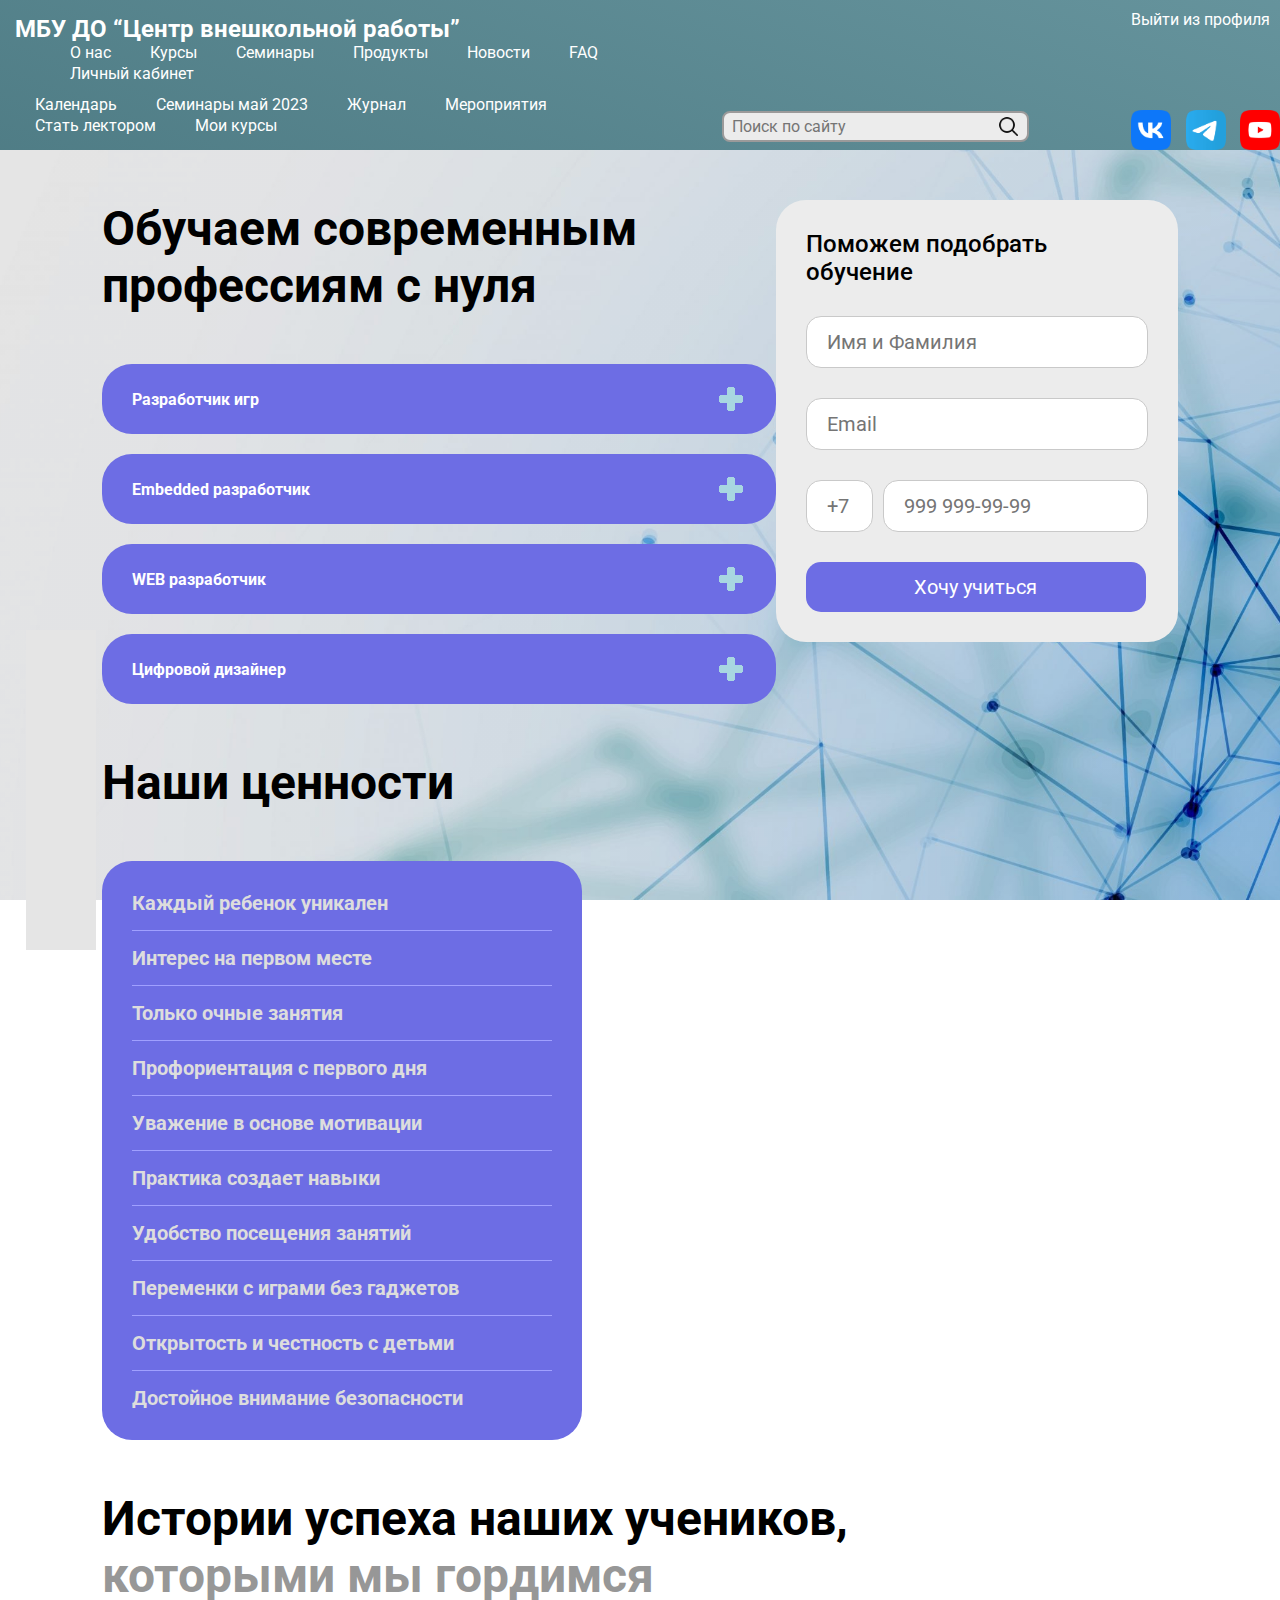
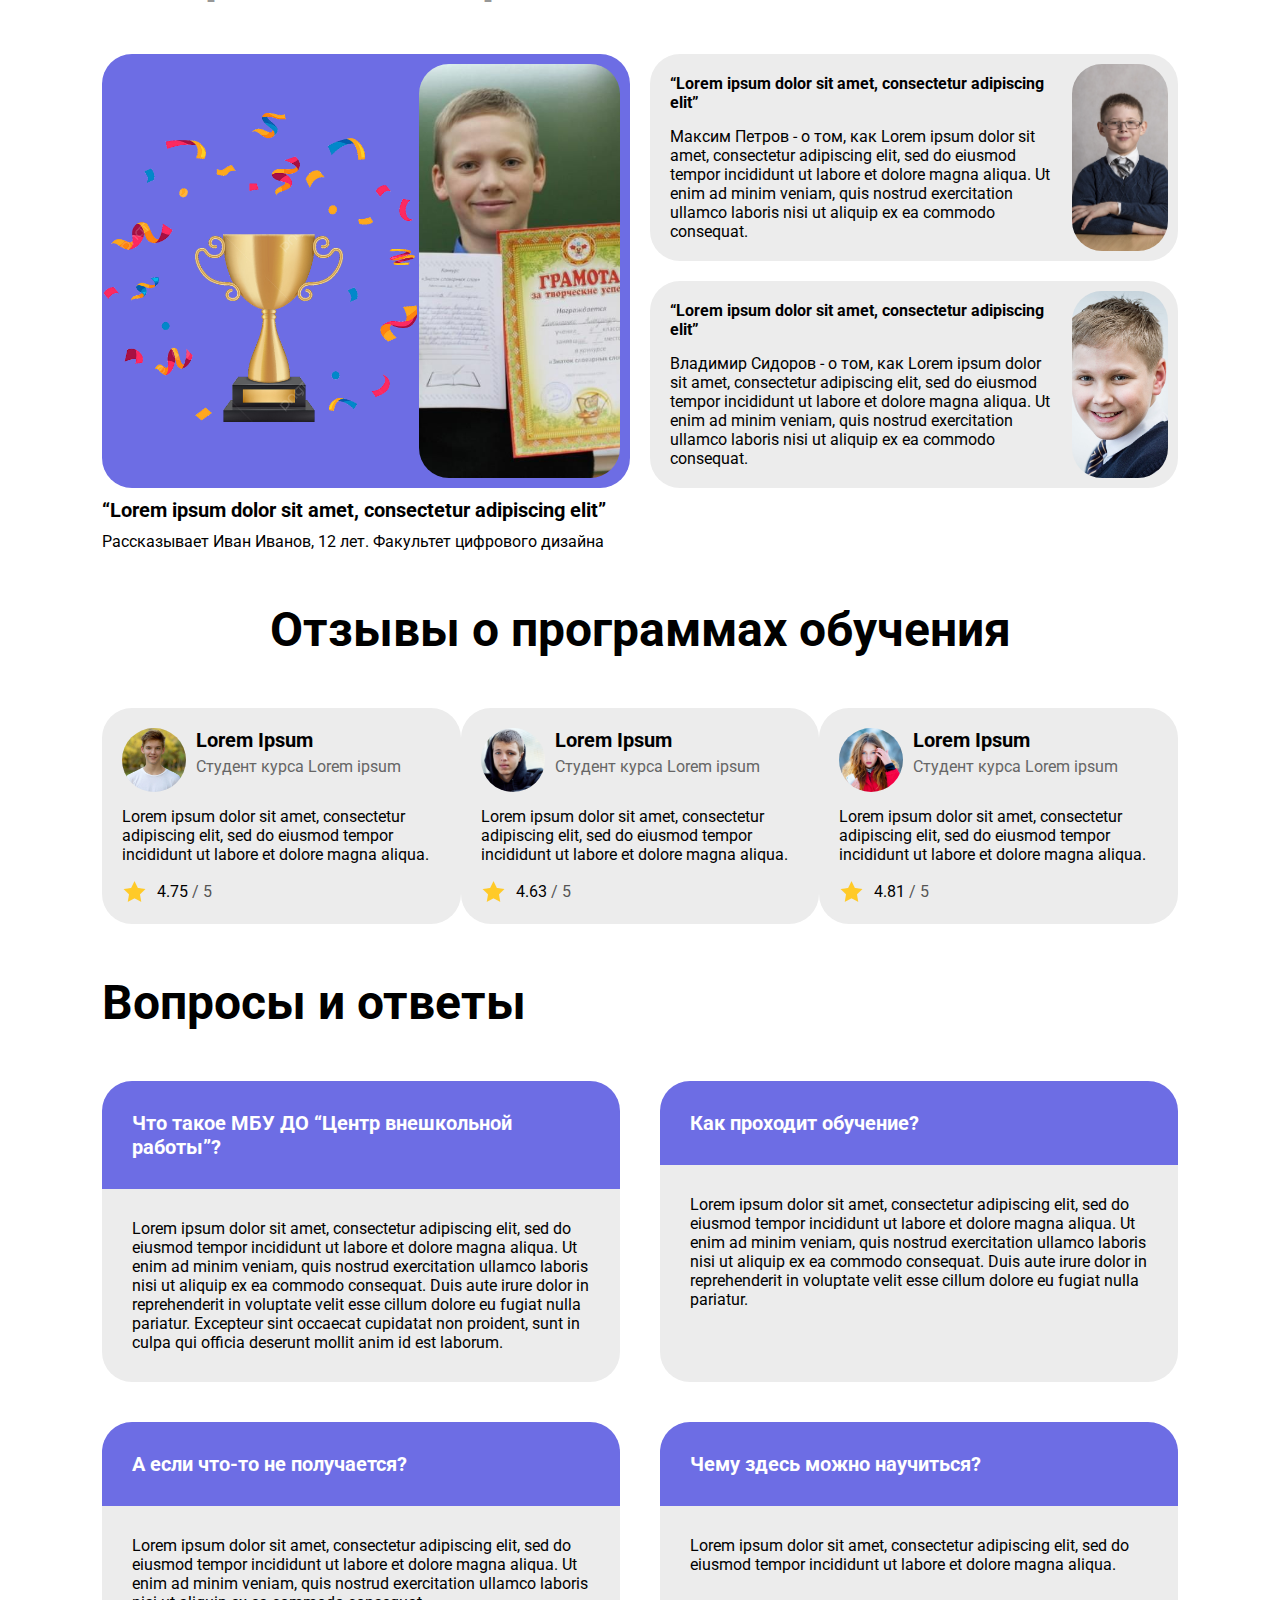
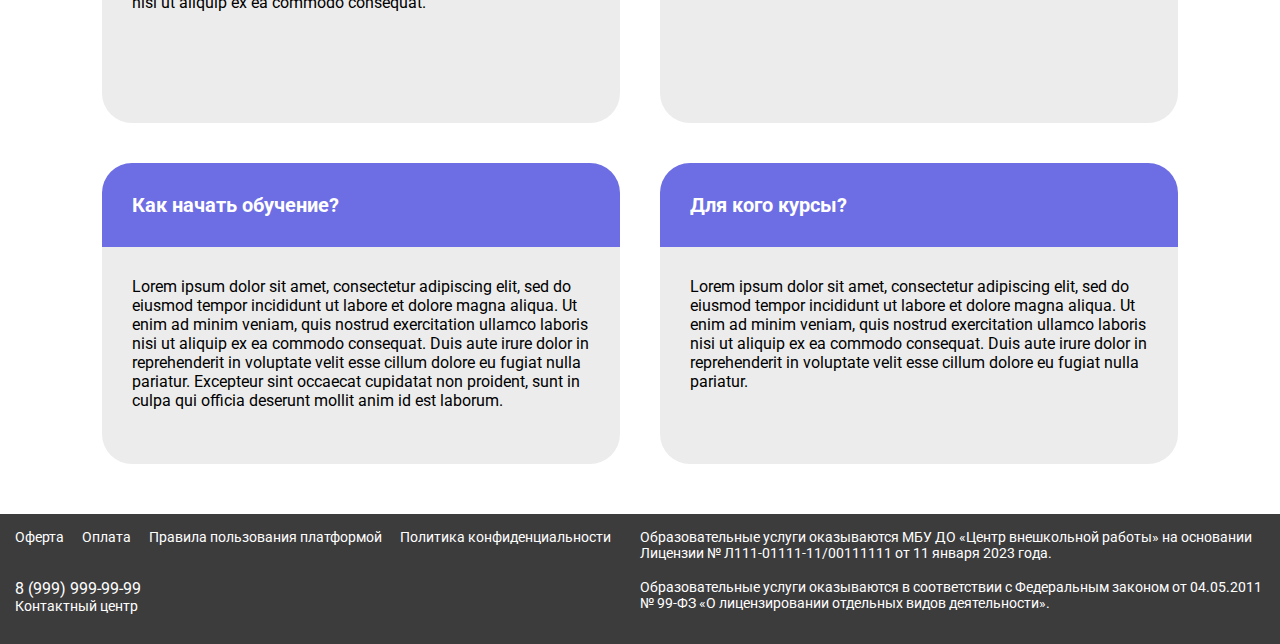
<file: index.html>
<!DOCTYPE html>
<html lang = "ru" id = "main_html" class = "bg_img_cen_cen_cov">

<head>
    <meta charset = "UTF-8">
    <link rel = "stylesheet" type = "text/css" href = "styles/style.css">
    <link rel = "preconnect" href = "https://fonts.gstatic.com">
    <link rel = "stylesheet" href = "https://fonts.googleapis.com/css2?family=Roboto:wght@300;400&display=swap">
    <link rel = "stylesheet" href = "https://maxcdn.bootstrapcdn.com/font-awesome/4.5.0/css/font-awesome.min.css">
    <title>Мой сайт</title>
</head>

<body>
    <header>
        <div id = "header_left_side"> <!-- Левая сторона (название + навигация) -->
            <div id = "header_left_side_top">
                <a href = "index.html">МБУ ДО “Центр внешкольной работы”</a>
            </div>
            <div id = "header_left_side_bottom">
                <div id = "header_nav_links_top">
                    <a href = "#" class = "underline_link">О нас</a>
                    <a href = "courses.html" class = "underline_link">Курсы</a>
                    <a href = "#" class = "underline_link">Семинары</a>
                    <a href = "#" class = "underline_link">Продукты</a>
                    <a href = "#" class = "underline_link">Новости</a>
                    <a href = "#" class = "underline_link">FAQ</a>
                    <a href = "#" class = "underline_link">Личный кабинет</a>
                </div>
                <div id = "header_nav_links_bottom">
                    <a href = "#" class = "underline_link">Календарь</a>
                    <a href = "#" class = "underline_link">Семинары май 2023</a>
                    <a href = "#" class = "underline_link">Журнал</a>
                    <a href = "#" class = "underline_link">Мероприятия</a>
                    <a href = "#" class = "underline_link">Стать лектором</a>
                    <a href = "#" class = "underline_link">Мои курсы</a>
                </div>
            </div>
        </div>

        <div id = "header_mid"> <!-- Цент (строка поиска) -->
            <form>
                <input type = "text" placeholder = "Поиск по сайту">
                <button type = "submit">
                    <img src = "images/search_btn.png">
                </button>
            </form>
        </div>

        <div id = "header_right_side"> <!-- Правая сторона (выход из аккаунта + социальные сети) -->
            <div id = "header_right_side_top">
                <a href = "#">Выйти из профиля</a>
            </div>
            <div id = "header_right_side_bottom">
                <a href = "#">
                    <img src = "images/vk.png">
                </a>
                <a href = "#">
                    <img src = "images/tg.png">
                </a>
                <a href = "#">
                    <img src = "images/yt.png">
                </a>
            </div>
        </div>
    </header>

    <main>
        <div id = "main_prof_train"> <!-- Раздел: обучаем современным профессиям с нуля + поможем подобрать обучение -->
            <div> <!-- Левая сторона (обучаем современным профессиям с нуля) -->
                <div class = "title_block">Обучаем современным<br />профессиям c нуля</div>

                <div class = "section_item">
                    <input type = "checkbox" id = "chb1">
                    <label for = "chb1" class = "lbl">
                        <div class = "item_button">
                            <div class = "item_title">
                                Разработчик игр
                            </div>
                            <div class = "item_image">
                                <img src = "images/plus.png" class = "img_plus">
                                <img src = "images/minus.png" class = "img_minus">
                            </div>
                        </div>
                    </label>
                    <div class = "item_content">
                        <div class = "item_body">
                            В этом курсе вы подробно изучите основы разработки игр, начиная c теории и заканчивая готовым практическим проектом.
                            <div class = "dropdown_links">
                                <div class = "dropdown_link">
                                    <div>
                                        <img src = "images/tetris.png">
                                    </div>
                                    <a href = "#" class = "underline_link">Теория создания игр</a>
                                </div>
                                <div class = "dropdown_link">
                                    <div>
                                        <img src = "images/kodu.png">
                                    </div>
                                    <a href = "#" class = "underline_link">Kodu Game Lab</a>
                                </div>
                                <div class = "dropdown_link">
                                    <div>
                                        <img src = "images/unity.png">
                                    </div>
                                    <a href = "#" class = "underline_link">Движок Unity</a>
                                </div>
                                <div class = "dropdown_link">
                                    <div>
                                        <img src = "images/C_sharp.png">
                                    </div>
                                    <a href = "#" class = "underline_link">Языки программирования</a>
                                </div>
                            </div>
                        </div>
                    </div>
                </div>

                <div class = "section_item">
                    <input type = "checkbox" id = "chb2">
                    <label for = "chb2" class = "lbl">
                        <div class = "item_button">
                            <div class = "item_title">
                                Embedded разработчик
                            </div>
                            <div class = "item_image">
                                <img src = "images/plus.png" class = "img_plus">
                                <img src = "images/minus.png" class = "img_minus">
                            </div>
                        </div>
                    </label>
                    <div class = "item_content">
                        <div class = "item_body">
                            Lorem ipsum dolor sit amet, consectetur adipiscing elit, sed do eiusmod tempor incididunt ut labore et dolore magna aliqua. Ut enim ad minim veniam, quis nostrud exercitation ullamco laboris nisi ut aliquip ex ea commodo consequat. Duis aute irure dolor in reprehenderit in voluptate velit esse cillum dolore eu fugiat nulla pariatur. Excepteur sint occaecat cupidatat non proident, sunt in culpa qui officia deserunt mollit anim id est laborum.
                        </div>
                    </div>
                </div>

                <div class = "section_item">
                    <input type = "checkbox" id = "chb3">
                    <label for = "chb3" class = "lbl">
                        <div class = "item_button">
                            <div class = "item_title">
                                WEB разработчик
                            </div>
                            <div class = "item_image">
                                <img src = "images/plus.png" class = "img_plus">
                                <img src = "images/minus.png" class = "img_minus">
                            </div>
                        </div>
                    </label>
                    <div class = "item_content">
                        <div class = "item_body">
                            Lorem ipsum dolor sit amet, consectetur adipiscing elit, sed do eiusmod tempor incididunt ut labore et dolore magna aliqua. Ut enim ad minim veniam, quis nostrud exercitation ullamco laboris nisi ut aliquip ex ea commodo consequat. Duis aute irure dolor in reprehenderit in voluptate velit esse cillum dolore eu fugiat nulla pariatur. Excepteur sint occaecat cupidatat non proident, sunt in culpa qui officia deserunt mollit anim id est laborum.
                        </div>
                    </div>
                </div>

                <div class = "section_item">
                    <input type = "checkbox" id = "chb4">
                    <label for = "chb4" class = "lbl">
                        <div class = "item_button">
                            <div class = "item_title">
                                Цифровой дизайнер
                            </div>
                            <div class = "item_image">
                                <img src = "images/plus.png" class = "img_plus">
                                <img src = "images/minus.png" class = "img_minus">
                            </div>
                        </div>
                    </label>
                    <div class = "item_content">
                        <div class = "item_body">
                            Lorem ipsum dolor sit amet, consectetur adipiscing elit, sed do eiusmod tempor incididunt ut labore et dolore magna aliqua. Ut enim ad minim veniam, quis nostrud exercitation ullamco laboris nisi ut aliquip ex ea commodo consequat. Duis aute irure dolor in reprehenderit in voluptate velit esse cillum dolore eu fugiat nulla pariatur. Excepteur sint occaecat cupidatat non proident, sunt in culpa qui officia deserunt mollit anim id est laborum.
                        </div>
                    </div>
                </div>
            </div>

            <div> <!-- Правая сторона (поможем подобрать обучение) -->
                <div id = "main_training_assistance">
                    <div>Поможем подобрать<br />обучение</div>
                    <form>
                        <input type = "text" id = "flname" placeholder = "Имя и Фамилия"><br />
                        <input type = "text" id = "email" placeholder = "Email"><br />
                        <input type = "text" id = "number_code" placeholder = "+7" readonly>
                        <input type = "text" id = "number" placeholder = "999 999-99-99"><br />
                        <button type = "submit">Хочу учиться</button>
                    </form>
                </div>
            </div>
        </div>

        <div id = "our_values"> <!-- Раздел: наши ценности -->
            <div class = "title_block">Наши ценности</div>
            <div id = "values">
                <div id = "value_list">
                    <div class = "value_point" id = "val_item_1">Каждый ребенок уникален</div>
                    <div class = "value_point" id = "val_item_2">Интерес на первом месте</div>
                    <div class = "value_point" id = "val_item_3">Только очные занятия</div>
                    <div class = "value_point" id = "val_item_4">Профориентация с первого дня</div>
                    <div class = "value_point" id = "val_item_5">Уважение в основе мотивации</div>
                    <div class = "value_point" id = "val_item_6">Практика создает навыки</div>
                    <div class = "value_point" id = "val_item_7">Удобство посещения занятий</div>
                    <div class = "value_point" id = "val_item_8">Переменки с играми без гаджетов</div>
                    <div class = "value_point" id = "val_item_9">Открытость и честность с детьми</div>
                    <div id = "val_item_10">Достойное внимание безопасности</div>
                </div>
                <div id = "values_description">
                    <div class = "value_description" id = "val_desc_1">
                        <div class = "val_desc_imgs bg_img_cen_cen_cov" id = "val_desc_img_1"></div>
                        <div class = "val_desc_content">
                            <div class = "subtitle_block">Каждый ребенок уникален</div>
                            Lorem ipsum dolor sit amet, consectetur adipiscing elit, sed do eiusmod tempor incididunt ut labore et dolore magna aliqua. Ut enim ad minim veniam, quis nostrud exercitation ullamco laboris nisi ut aliquip ex ea commodo consequat. Duis aute irure dolor in reprehenderit in voluptate velit esse cillum dolore eu fugiat nulla pariatur. Excepteur sint occaecat cupidatat non proident, sunt in culpa qui officia deserunt mollit anim id est laborum.
                        </div>
                    </div>
                    <div class = "value_description" id = "val_desc_2">
                        <div class = "val_desc_imgs bg_img_cen_cen_cov" id = "val_desc_img_2"></div>
                        <div class = "val_desc_content">
                            <div class = "subtitle_block">Интерес на первом месте</div>
                            Lorem ipsum dolor sit amet, consectetur adipiscing elit, sed do eiusmod tempor incididunt ut labore et dolore magna aliqua. Ut enim ad minim veniam, quis nostrud exercitation ullamco laboris nisi ut aliquip ex ea commodo consequat. Duis aute irure dolor in reprehenderit in voluptate velit esse cillum dolore eu fugiat nulla pariatur. Excepteur sint occaecat cupidatat non proident, sunt in culpa qui officia deserunt mollit anim id est laborum.
                        </div>
                    </div>
                    <div class = "value_description" id = "val_desc_3">
                        <div class = "val_desc_imgs bg_img_cen_cen_cov" id = "val_desc_img_3"></div>
                        <div class = "val_desc_content">
                            <div class = "subtitle_block">Только очные занятия</div>
                            Lorem ipsum dolor sit amet, consectetur adipiscing elit, sed do eiusmod tempor incididunt ut labore et dolore magna aliqua. Ut enim ad minim veniam, quis nostrud exercitation ullamco laboris nisi ut aliquip ex ea commodo consequat. Duis aute irure dolor in reprehenderit in voluptate velit esse cillum dolore eu fugiat nulla pariatur. Excepteur sint occaecat cupidatat non proident, sunt in culpa qui officia deserunt mollit anim id est laborum.
                        </div>
                    </div>
                    <div class = "value_description" id = "val_desc_4">
                        <div class = "val_desc_imgs bg_img_cen_cen_cov" id = "val_desc_img_4"></div>
                        <div class = "val_desc_content">
                            <div class = "subtitle_block">Профориентация с первого дня</div>
                            Lorem ipsum dolor sit amet, consectetur adipiscing elit, sed do eiusmod tempor incididunt ut labore et dolore magna aliqua. Ut enim ad minim veniam, quis nostrud exercitation ullamco laboris nisi ut aliquip ex ea commodo consequat. Duis aute irure dolor in reprehenderit in voluptate velit esse cillum dolore eu fugiat nulla pariatur. Excepteur sint occaecat cupidatat non proident, sunt in culpa qui officia deserunt mollit anim id est laborum.
                        </div>
                    </div>
                    <div class = "value_description" id = "val_desc_5">
                        <div class = "val_desc_imgs bg_img_cen_cen_cov" id = "val_desc_img_5"></div>
                        <div class = "val_desc_content">
                            <div class = "subtitle_block">Уважение в основе мотивации</div>
                            Lorem ipsum dolor sit amet, consectetur adipiscing elit, sed do eiusmod tempor incididunt ut labore et dolore magna aliqua. Ut enim ad minim veniam, quis nostrud exercitation ullamco laboris nisi ut aliquip ex ea commodo consequat. Duis aute irure dolor in reprehenderit in voluptate velit esse cillum dolore eu fugiat nulla pariatur. Excepteur sint occaecat cupidatat non proident, sunt in culpa qui officia deserunt mollit anim id est laborum.
                        </div>
                    </div>
                    <div class = "value_description" id = "val_desc_6">
                        <div class = "val_desc_imgs bg_img_cen_cen_cov" id = "val_desc_img_6"></div>
                        <div class = "val_desc_content">
                            <div class = "subtitle_block">Практика создает навыки</div>
                            Lorem ipsum dolor sit amet, consectetur adipiscing elit, sed do eiusmod tempor incididunt ut labore et dolore magna aliqua. Ut enim ad minim veniam, quis nostrud exercitation ullamco laboris nisi ut aliquip ex ea commodo consequat. Duis aute irure dolor in reprehenderit in voluptate velit esse cillum dolore eu fugiat nulla pariatur. Excepteur sint occaecat cupidatat non proident, sunt in culpa qui officia deserunt mollit anim id est laborum.
                        </div>
                    </div>
                    <div class = "value_description" id = "val_desc_7">
                        <div class = "val_desc_imgs bg_img_cen_cen_cov" id = "val_desc_img_7"></div>
                        <div class = "val_desc_content">
                            <div class = "subtitle_block">Удобство посещения занятий</div>
                            Lorem ipsum dolor sit amet, consectetur adipiscing elit, sed do eiusmod tempor incididunt ut labore et dolore magna aliqua. Ut enim ad minim veniam, quis nostrud exercitation ullamco laboris nisi ut aliquip ex ea commodo consequat. Duis aute irure dolor in reprehenderit in voluptate velit esse cillum dolore eu fugiat nulla pariatur. Excepteur sint occaecat cupidatat non proident, sunt in culpa qui officia deserunt mollit anim id est laborum.
                        </div>
                    </div>
                    <div class = "value_description" id = "val_desc_8">
                        <div class = "val_desc_imgs bg_img_cen_cen_cov" id = "val_desc_img_8"></div>
                        <div class = "val_desc_content">
                            <div class = "subtitle_block">Переменки с играми без гаджетов</div>
                            Lorem ipsum dolor sit amet, consectetur adipiscing elit, sed do eiusmod tempor incididunt ut labore et dolore magna aliqua. Ut enim ad minim veniam, quis nostrud exercitation ullamco laboris nisi ut aliquip ex ea commodo consequat. Duis aute irure dolor in reprehenderit in voluptate velit esse cillum dolore eu fugiat nulla pariatur. Excepteur sint occaecat cupidatat non proident, sunt in culpa qui officia deserunt mollit anim id est laborum.
                        </div>
                    </div>
                    <div class = "value_description" id = "val_desc_9">
                        <div class = "val_desc_imgs bg_img_cen_cen_cov" id = "val_desc_img_9"></div>
                        <div class = "val_desc_content">
                            <div class = "subtitle_block">Открытость и честность с детьми</div>
                            Lorem ipsum dolor sit amet, consectetur adipiscing elit, sed do eiusmod tempor incididunt ut labore et dolore magna aliqua. Ut enim ad minim veniam, quis nostrud exercitation ullamco laboris nisi ut aliquip ex ea commodo consequat. Duis aute irure dolor in reprehenderit in voluptate velit esse cillum dolore eu fugiat nulla pariatur. Excepteur sint occaecat cupidatat non proident, sunt in culpa qui officia deserunt mollit anim id est laborum.
                        </div>
                    </div>
                    <div class = "value_description" id = "val_desc_10">
                        <div class = "val_desc_imgs bg_img_cen_cen_cov" id = "val_desc_img_10"></div>
                        <div class = "val_desc_content">
                            <div class = "subtitle_block">Достойное внимание безопасности</div>
                            Lorem ipsum dolor sit amet, consectetur adipiscing elit, sed do eiusmod tempor incididunt ut labore et dolore magna aliqua. Ut enim ad minim veniam, quis nostrud exercitation ullamco laboris nisi ut aliquip ex ea commodo consequat. Duis aute irure dolor in reprehenderit in voluptate velit esse cillum dolore eu fugiat nulla pariatur. Excepteur sint occaecat cupidatat non proident, sunt in culpa qui officia deserunt mollit anim id est laborum.
                        </div>
                    </div>
                </div>
            </div>
        </div>

        <div id = "success_history"> <!-- Раздел: Истории успеха наших учеников, которыми мы гордимся -->
            <div class = "title_block">
                Истории успеха наших учеников,<br /><div class = "title_block_gray">которыми мы гордимся</div>
            </div>
            <div id = "suc_his_main">
                <div id = "suc_his_left">
                    <div id = "suc_his_left_bg" class = "bg_img_cen_cen_con"></div>
                    <div id = "suc_his_left_img" class = "suc_his_img bg_img_cen_cen_cov"></div>
                </div>
                <div id = "suc_his_right">
                    <div id = "suc_his_right_top" class = "suc_his_right_block">
                        <div class = "suc_his_right_content">
                            <div class = "subsubtitle_block">
                                “Lorem ipsum dolor sit amet, consectetur adipiscing elit”
                            </div>
                            Максим Петров - о том, как Lorem ipsum dolor sit amet, consectetur adipiscing elit, sed do eiusmod tempor incididunt ut labore et dolore magna aliqua. Ut enim ad minim veniam, quis nostrud exercitation ullamco laboris nisi ut aliquip ex ea commodo consequat.
                        </div>
                        <div id = "suc_his_right_top_img" class = "suc_his_img bg_img_cen_cen_cov"></div>
                    </div>
                    <div id = "suc_his_right_bottom" class = "suc_his_right_block">
                        <div class = "suc_his_right_content">
                            <div class = "subsubtitle_block">
                                “Lorem ipsum dolor sit amet, consectetur adipiscing elit”
                            </div>
                            Владимир Сидоров - о том, как Lorem ipsum dolor sit amet, consectetur adipiscing elit, sed do eiusmod tempor incididunt ut labore et dolore magna aliqua. Ut enim ad minim veniam, quis nostrud exercitation ullamco laboris nisi ut aliquip ex ea commodo consequat.
                        </div>
                        <div id = "suc_his_right_bottom_img" class = "suc_his_img bg_img_cen_cen_cov"></div>
                    </div>
                </div>
            </div>
            <div>
                <div class = "subtitle_block_mb10">
                    “Lorem ipsum dolor sit amet, consectetur adipiscing elit”
                </div>
                Рассказывает Иван Иванов, 12 лет. Факультет цифрового дизайна
            </div>
        </div>

        <div id = "feedbacks"> <!-- Раздел: Отзывы о программах обучения -->
            <div class = "title_block" id = "feedbacks_title">
                Отзывы о программах обучения
            </div>
            <div id = "feedbacks_main">
                <div class = "fb_items">
                    <div class = "fb_items_topline">
                        <div id = "fb_item1_topline_img" class = "fb_items_topline_img bg_img_cen_cen_cov"></div>
                        <div>
                            <div class = "subtitle_block_mb5">Lorem Ipsum</div>
                            <div class = "fb_items_topline_course">Студент курса Lorem ipsum</div>
                        </div>
                    </div>
                    <div class = "fb_items_midline">
                        Lorem ipsum dolor sit amet, consectetur adipiscing elit, sed do eiusmod tempor incididunt ut labore et dolore magna aliqua.
                    </div>
                    <div class = "fb_items_botline">
                        <div class = "fb_items_botline_img"></div>
                        <div class = "fb_items_botline_rating">4.75 <div>/ 5</div></div>
                    </div>
                </div>

                <div class = "fb_items">
                    <div class = "fb_items_topline">
                        <div id = "fb_item2_topline_img" class = "fb_items_topline_img bg_img_cen_cen_cov"></div>
                        <div>
                            <div class = "subtitle_block_mb5">Lorem Ipsum</div>
                            <div class = "fb_items_topline_course">Студент курса Lorem ipsum</div>
                        </div>
                    </div>
                    <div class = "fb_items_midline">
                        Lorem ipsum dolor sit amet, consectetur adipiscing elit, sed do eiusmod tempor incididunt ut labore et dolore magna aliqua.
                    </div>
                    <div class = "fb_items_botline">
                        <div class = "fb_items_botline_img"></div>
                        <div class = "fb_items_botline_rating">4.63 <div>/ 5</div></div>
                    </div>
                </div>

                <div class = "fb_items">
                    <div class = "fb_items_topline">
                        <div id = "fb_item3_topline_img" class = "fb_items_topline_img bg_img_cen_cen_cov"></div>
                        <div>
                            <div class = "subtitle_block_mb5">Lorem Ipsum</div>
                            <div class = "fb_items_topline_course">Студент курса Lorem ipsum</div>
                        </div>
                    </div>
                    <div class = "fb_items_midline">
                        Lorem ipsum dolor sit amet, consectetur adipiscing elit, sed do eiusmod tempor incididunt ut labore et dolore magna aliqua.
                    </div>
                    <div class = "fb_items_botline">
                        <div class = "fb_items_botline_img"></div>
                        <div class = "fb_items_botline_rating">4.81 <div>/ 5</div></div>
                    </div>
                </div>
            </div>
        </div>

        <div id = "answers_to_questions"> <!-- Раздел: Вопросы и ответы -->
            <div class = "title_block">
                Вопросы и ответы
            </div>
            <div id = "atq_main">
                <div class = "atq_items_left">
                    <div class = "atq_items_title">
                        Что такое МБУ ДО “Центр внешкольной работы”?
                    </div>
                    <div class = "atq_items_content">
                        Lorem ipsum dolor sit amet, consectetur adipiscing elit, sed do eiusmod tempor incididunt ut labore et dolore magna aliqua. Ut enim ad minim veniam, quis nostrud exercitation ullamco laboris nisi ut aliquip ex ea commodo consequat. Duis aute irure dolor in reprehenderit in voluptate velit esse cillum dolore eu fugiat nulla pariatur. Excepteur sint occaecat cupidatat non proident, sunt in culpa qui officia deserunt mollit anim id est laborum.
                    </div>
                </div>

                <div class = "atq_items_right">
                    <div class = "atq_items_title">
                        Как проходит обучение?
                    </div>
                    <div class = "atq_items_content">
                        Lorem ipsum dolor sit amet, consectetur adipiscing elit, sed do eiusmod tempor incididunt ut labore et dolore magna aliqua. Ut enim ad minim veniam, quis nostrud exercitation ullamco laboris nisi ut aliquip ex ea commodo consequat. Duis aute irure dolor in reprehenderit in voluptate velit esse cillum dolore eu fugiat nulla pariatur.
                    </div>
                </div>

                <div class = "atq_items_left">
                    <div class = "atq_items_title">
                        А если что-то не получается?
                    </div>
                    <div class = "atq_items_content">
                        Lorem ipsum dolor sit amet, consectetur adipiscing elit, sed do eiusmod tempor incididunt ut labore et dolore magna aliqua. Ut enim ad minim veniam, quis nostrud exercitation ullamco laboris nisi ut aliquip ex ea commodo consequat.
                    </div>
                </div>

                <div class = "atq_items_right">
                    <div class = "atq_items_title">
                        Чему здесь можно научиться?
                    </div>
                    <div class = "atq_items_content">
                        Lorem ipsum dolor sit amet, consectetur adipiscing elit, sed do eiusmod tempor incididunt ut labore et dolore magna aliqua.
                    </div>
                </div>

                <div class = "atq_items_left">
                    <div class = "atq_items_title">
                        Как начать обучение?
                    </div>
                    <div class = "atq_items_content">
                        Lorem ipsum dolor sit amet, consectetur adipiscing elit, sed do eiusmod tempor incididunt ut labore et dolore magna aliqua. Ut enim ad minim veniam, quis nostrud exercitation ullamco laboris nisi ut aliquip ex ea commodo consequat. Duis aute irure dolor in reprehenderit in voluptate velit esse cillum dolore eu fugiat nulla pariatur. Excepteur sint occaecat cupidatat non proident, sunt in culpa qui officia deserunt mollit anim id est laborum.
                    </div>
                </div>

                <div class = "atq_items_right">
                    <div class = "atq_items_title">
                        Для кого курсы?
                    </div>
                    <div class = "atq_items_content">
                        Lorem ipsum dolor sit amet, consectetur adipiscing elit, sed do eiusmod tempor incididunt ut labore et dolore magna aliqua. Ut enim ad minim veniam, quis nostrud exercitation ullamco laboris nisi ut aliquip ex ea commodo consequat. Duis aute irure dolor in reprehenderit in voluptate velit esse cillum dolore eu fugiat nulla pariatur.
                    </div>
                </div>
            </div>
        </div>
    </main>

    <footer>
        <div id = "footer_left_top">
            <a href = "#">Оферта</a>
            <a href = "#">Оплата</a>
            <a href = "#">Правила пользования платформой</a>
            <a href = "#">Политика конфиденциальности</a>
        </div>
        <div id = "footer_right_top">
            Образовательные услуги оказываются МБУ ДО «Центр внешкольной работы» на основании Лицензии № Л111-01111-11/00111111 от 11 января 2023 года.
        </div>
        <div id = "footer_left_bottom">
            <div>8 (999) 999-99-99</div>
            Контактный центр
        </div>
        <div id = "footer_right_bottom">
            Образовательные услуги оказываются в соответствии с Федеральным законом от 04.05.2011 № 99-ФЗ «О лицензировании отдельных видов деятельности».
        </div>
    </footer>

    <!-- Arrow up -->
    <a href = "#" class = "arrow_up" id = "main_arrow_up">
        <i class = "fa fa-angle-up"></i>
    </a>
    <div id = "main_overcap" class = "overcap"></div>
</body>

</html>
</file>
<file: styles/style.css>
*
{
    font-family: Roboto;
}

a, a:active, a:visited, a:hover
{
    color: inherit;
    text-decoration: none;
}

html
{
    scroll-behavior: smooth;
}

#main_html
{
    background-image: linear-gradient(0deg, rgba(0, 0, 0, 0.1), rgba(0, 0, 0, 0.1)), url(../images/background1.jpg);
    background-attachment: fixed;
}

body
{
    margin: 0;
    overflow-x: hidden;
}

.bg_img_cen_cen_cov
{
    background-repeat: no-repeat;
    background-position: center center;
    -webkit-background-size: cover;
    -moz-background-size: cover;
    -o-background-size: cover;
    background-size: cover;
}
.bg_img_cen_cen_con
{
    background-repeat: no-repeat;
    background-position: center center;
    -webkit-background-size: contain;
    -moz-background-size: contain;
    -o-background-size: contain;
    background-size: contain;
}

.title_block
{
    font-size: 48px;
    font-weight: 700;
    margin-bottom: 50px;
}
.title_block_gray
{
    color: #979797;
}
.subtitle_block
{
    font-size: 20px;
    font-weight: 700;
    margin-bottom: 15px;
}
.subtitle_block_mb10
{
    font-size: 20px;
    font-weight: 700;
    margin-bottom: 10px;
}
.subtitle_block_mb5
{
    font-size: 20px;
    font-weight: 700;
    margin-bottom: 5px;
}
.subsubtitle_block
{
    font-size: 16px;
    font-weight: 700;
    margin-bottom: 15px;
}

/* Arrow up */

.arrow_up
{
    position: fixed;
    bottom: 140px;
    width: 70px;
    height: 70px;
    background: linear-gradient(130deg, rgba(0, 0, 0, 0) 50%, #6D6DE4 50%);
    -webkit-background-size: 300%;
    -moz-background-size: 300%;
    -o-background-size: 300%;
    background-size: 300%;
    display: flex;
    justify-content: center;
    align-items: center;
    font-size: 50px;
    border-radius: 15px;
    transition: 0.5s;
    z-index: 1;
}
.arrow_up:hover
{
    color: white;
    background-position: 100% 0;
}
#main_arrow_up
{
    left: 2%;
}
#courses_arrow_up
{
    left: 0.5%;
    display: none;
}

.overcap
{
    position: absolute;
    top: 70%;
    width: 70px;
    height: 320px;
    z-index: 2;
}
#main_overcap
{
    background-color: #e5e5e5;
    left: 2%;
}
#courses_overcap
{
    background-color: white;
    left: 0.5%;
    display: none;
}

/* --- Header --- */

header
{
    background: linear-gradient(200deg,#a8d7e0,#3a6770);
    background-size: 500% 500%;
    -webkit-animation: ServiceAnimation 10s ease infinite;
    -moz-animation: ServiceAnimation 10s ease infinite;
    -o-animation: ServiceAnimation 10s ease infinite;
    animation: ServiceAnimation 10s ease infinite;
    display: grid;
    grid-template-columns: 1fr auto auto;
    min-height: 16vh;
}
@-webkit-keyframes ServiceAnimation{0%
    {background-position:90% 0}50%
    {background-position:10% 100%}100%
    {background-position:90% 0}
}
@-moz-keyframes ServiceAnimation{0%
    {background-position:90% 0}50%
    {background-position:10% 100%}100%
    {background-position:90% 0}
}
@-o-keyframes ServiceAnimation{0%
    {background-position:90% 0}50%
    {background-position:10% 100%}100%
    {background-position:90% 0}
}
@keyframes ServiceAnimation{0%
    {background-position:90% 0}50%
    {background-position:10% 100%}100%
    {background-position:90% 0}
}

#header_left_side,
#header_right_side
{
    display: flex;
    flex-direction: column;
    justify-content: space-between;
}

#header_left_side_top
{
    color: white;
    padding: 15px 0 0 15px;
    font-weight: 700;
    font-size: 24px;
}
#header_left_side_top a:hover,
#header_right_side_top a:hover
{
    color: #eee;
}

#header_left_side_bottom
{
    color: white;
    padding: 0 0 13px 35px;
}

#header_nav_links_top
{
    margin-bottom: 10px;
}

#header_nav_links_top a
{
    margin-left: 35px;
    display: inline-block;
}

#header_nav_links_bottom a
{
    margin-right: 35px;
    display: inline-block;
}

.underline_link::after
{
    display: block;
    content: "";
    height: 2px;
    width: 0%;
    background-color: white;
    transition: width 0.3s ease-in-out;
}

.underline_link:hover::after,
.underline_link:focus::after
{
    width: 100%;
}

#header_mid
{
    display: flex;
    flex-direction: column-reverse;
    padding-right: 8vw;
}

#header_mid form
{
    border: 2px solid #9B9A9A;
    background-color: #ECECEC;
    border-radius: 8px;
    margin-bottom: 8px;
    display: flex;
    align-items: center;
}

#header_mid input
{
    border: none;
    outline: none;
    font-size: 16px;
    background: transparent;
    width: 20vw;
    padding-left: 8px;
}

#header_mid form:has(> input:focus)
{
    border: 2px solid #6D6DE4;
}

#header_mid button
{
    border: none;
    outline: none;
    background: transparent;
    cursor: pointer;
}

#header_mid img
{
    display: block;
    width: 25px;
}

#header_right_side_top
{
    padding: 10px 10px 0 0;
    color: white;
}

#header_right_side_bottom
{
    display: flex;
    justify-content: space-between;
}

#header_right_side_bottom img
{
    display: block;
    width: 40px;
}

/* --- Main --- */

/* Main prof train */

#main_prof_train
{
    margin: 50px 8vw 30px 8vw;
    display: grid;
    grid-template-columns: 1fr auto;
}

/* dropdown */
.section_item
{
    color: #fff;
    background-color: #6d6de4;
    border-radius: 30px;
    max-width: 800px;
    overflow: hidden;
    margin-bottom: 20px;
}

input[type=checkbox]
{
    display: none;
}

.item_button
{
    display: flex;
    justify-content: space-between;
    font-weight: bold;
    cursor: pointer;
    padding: 20px 30px;
    transition: 0.6s;
}

.item_title
{
    margin-top: auto;
    margin-bottom: auto;
}

.img_plus
{
    display: block;
}

.img_minus
{
    display: none;
}

input[type=checkbox]:checked ~ .lbl .img_plus
{
    display: none;
}

input[type=checkbox]:checked ~ .lbl .img_minus
{
    display: block;
}

input[type=checkbox]:checked ~ .lbl .item_button
{
    background-color: #4c4cdd;
}

input[type=checkbox]:checked ~ .item_content
{
    max-height: 500px;
    transition: max-height 1s ease-in; /*cubic-bezier(0, 0.25, 1, 0)*/
}

.item_content
{
    max-height: 0;
    overflow: hidden;
    transition: max-height 1s cubic-bezier(0, 1, 0, 1);
}

.item_body
{
    padding: 30px;
}

.dropdown_links
{
    display: grid;
    grid-template-columns: 0.5fr 0.5fr;
}

.dropdown_link
{
    display: flex;
    align-items: center;
    margin-top: 15px;
}

.dropdown_link img
{
    display: block;
    width: 40px;
    margin-right: 15px;
}
/* dropdown */

#main_training_assistance
{
    background-color: #ECECEC;
    border-radius: 30px;
    padding: 30px;
}

#main_training_assistance div
{
    font-size: 24px;
    font-weight: 500;
    margin-bottom: 30px;
}

#main_training_assistance input
{
    border: 1px solid #C9C9C9;
    border-radius: 15px;
    font-size: 20px;
    padding: 13px 20px;
    margin-bottom: 30px;
}

#flname,
#email
{
    width: 300px;
}

#number_code
{
    width: 25px;
    margin-right: 6px;
    outline: none;
}

#number
{
    width: 223px;
}

#main_training_assistance button
{
    width: 340px;
    padding: 13px 0;
    border: none;
    outline: none;
    background: #6D6DE4;
    border-radius: 15px;
    font-size: 20px;
    color: white;
}

#main_training_assistance button:hover
{
    cursor: pointer;
    background: #4C4CDD;
}

/* Our values */

#our_values
{
    margin: 0 8vw 50px 8vw;
}

#values
{
    display: grid;
    grid-template-columns: auto 1fr;
}

#value_list
{
    background-color: #6D6DE4;
    border-radius: 30px;
    padding: 30px;
    font-size: 20px;
    font-weight: 700;
    color: #dddddd;
    width: 420px;
}

.value_point
{
    border-bottom: 1px solid #A0A0FF;
    padding-bottom: 15px;
    margin-bottom: 15px;
    transition: 0.3s ease-in-out;
}
#val_item_10
{
    transition: 0.3s ease-in-out;
}

.value_point:hover,
#val_item_10:hover
{
    color: white;
    padding-left: 20px;
    cursor: default;
}

#value_list:has(#val_item_1:hover) + #values_description > #val_desc_1,
#value_list:has(#val_item_2:hover) + #values_description > #val_desc_2,
#value_list:has(#val_item_3:hover) + #values_description > #val_desc_3,
#value_list:has(#val_item_4:hover) + #values_description > #val_desc_4,
#value_list:has(#val_item_5:hover) + #values_description > #val_desc_5,
#value_list:has(#val_item_6:hover) + #values_description > #val_desc_6,
#value_list:has(#val_item_7:hover) + #values_description > #val_desc_7,
#value_list:has(#val_item_8:hover) + #values_description > #val_desc_8,
#value_list:has(#val_item_9:hover) + #values_description > #val_desc_9,
#value_list:has(#val_item_10:hover) + #values_description > #val_desc_10
{
    left: 0%;
}

#values_description
{
    display: grid;
    grid-template-columns: 1fr;
    grid-template-rows: 1fr;
}

.value_description
{
    background-color: #ECECEC;
    border-radius: 30px;
    min-height: 100%;
    width: 730px;
    margin-left: 10vw;
    position: relative;
    left: 100%;
    grid-area: 1/1/2/2; /*row-start, column-start, row-end, column-end*/
    display: grid;
    grid-template-columns: 45% 1fr;
    transition: left 0.5s ease-in-out;
}

.val_desc_imgs
{
    border-radius: 30px;
    margin: 10px 0 10px 10px;
}

.val_desc_content
{
    padding: 30px 30px 0 15px;
}

#val_desc_img_1
{
    background-image: url(../images/val_desc_1.jpg);
}
#val_desc_img_2
{
    background-image: url(../images/val_desc_2.jpg);
}
#val_desc_img_3
{
    background-image: url(../images/val_desc_3.jpg);
}
#val_desc_img_4
{
    background-image: url(../images/val_desc_4.jpg);
}
#val_desc_img_5
{
    background-image: url(../images/val_desc_5.jpg);
}
#val_desc_img_6
{
    background-image: url(../images/val_desc_6.jpg);
}
#val_desc_img_7
{
    background-image: url(../images/val_desc_7.jpg);
}
#val_desc_img_8
{
    background-image: url(../images/val_desc_8.jpg);
}
#val_desc_img_9
{
    background-image: url(../images/val_desc_9.jpg);
}
#val_desc_img_10
{
    background-image: url(../images/val_desc_10.jpg);
}

/* Success stories */

#success_history
{
    margin: 0 8vw 50px 8vw;
}

#suc_his_main
{
    display: grid;
    grid-template-columns: 0.5fr 0.5fr;
    min-height: 400px;
    margin-bottom: 10px;
}

.suc_his_img
{
    border-radius: 30px;
    margin: 10px 10px 10px 0;
}

#suc_his_left
{
    background-color: #6D6DE4;
    border-radius: 30px;
    margin-right: 10px;
    display: grid;
    grid-template-columns: 1fr 40%;
}
#suc_his_left_bg
{
    background-image: url(../images/cup.png);
}
#suc_his_left_img
{
    background-image: url(../images/suc_his_img_1.jpg);
}

#suc_his_right
{
    margin-left: 10px;
    display: grid;
    grid-template-columns: 1fr;
    grid-template-rows: 0.5fr 0.5fr;
}
#suc_his_right_top
{
    margin-bottom: 10px;
}
#suc_his_right_bottom
{
    margin-top: 10px;
}
.suc_his_right_block
{
    background-color: #ECECEC;
    border-radius: 30px;
    display: grid;
    grid-template-columns: 1fr 20%;
}
.suc_his_right_content
{
    margin: 20px;
}

#suc_his_right_top_img
{
    background-image: url(../images/suc_his_img_2.jpg);
}
#suc_his_right_bottom_img
{
    background-image: url(../images/suc_his_img_3.jpg);
}

/* Feedbacks */

#feedbacks
{
    margin: 0 8vw 50px 8vw;
}

#feedbacks_title
{
    text-align: center;
}

#feedbacks_main
{
    display: flex;
    justify-content: space-between;
}

.fb_items
{
    background-color: #ECECEC;
    border-radius: 30px;
    padding: 20px;
    max-width: 350px;
}

.fb_items_topline
{
    margin-bottom: 15px;
    display: grid;
    grid-template-columns: auto 1fr;
}
.fb_items_topline_img
{
    width: 64px;
    height: 64px;
    border-radius: 50%;
    margin-right: 10px;
}
.fb_items_topline_course
{
    color: #666;
}

.fb_items_midline
{
    margin-bottom: 15px;
}

.fb_items_botline
{
    display: grid;
    grid-template-columns: auto 1fr;
}
.fb_items_botline_img
{
    width: 25px;
    height: 25px;
    margin-right: 10px;
    background-image: url(../images/star.png);
}
.fb_items_botline_rating
{
    display: flex;
    align-items: center;
    white-space: pre;
}
.fb_items_botline_rating > div
{
    color: #555;
}

#fb_item1_topline_img
{
    background-image: url(../images/fb_img_1.jpg);
}
#fb_item2_topline_img
{
    background-image: url(../images/fb_img_2.jpg);
}
#fb_item3_topline_img
{
    background-image: url(../images/fb_img_3.jpg);
}

/* Answers to questions */

#answers_to_questions
{
    margin: 0 8vw 10px 8vw;
}

#atq_main
{
    display: grid;
    grid-template-columns: repeat(2, 1fr);
    grid-template-rows: repeat(3, 1fr);
}

.atq_items_left
{
    margin: 0 20px 40px 0;
    display: grid;
    grid-template-rows: auto 1fr;
}
.atq_items_right
{
    margin: 0 0px 40px 20px;
    display: grid;
    grid-template-rows: auto 1fr;
}

.atq_items_title
{
    color: white;
    font-size: 20px;
    font-weight: 700;
    background-color: #6D6DE4;
    border-radius: 30px 30px 0 0;
    padding: 30px;
}

.atq_items_content
{
    background-color: #ECECEC;
    border-radius: 0 0 30px 30px;
    padding: 30px;
}

/* --- Footer --- */

footer
{
    background-color: #3C3C3C;
    min-height: 100px;
    padding: 15px;
    font-size: 14px;
    color: white;
    display: grid;
    grid-template-columns: repeat(2, 1fr);
    grid-template-rows: repeat(2, 1fr);
}

#footer_left_top a
{
    margin-right: 15px;
}
#footer_left_top a:hover
{
    text-decoration: underline;
}

#footer_left_bottom > div
{
    font-size: 16px;
}

/* === courses.html === */

#courses_body
{
    min-height: 100vh;
    display: grid;
    grid-template-rows: auto 1fr auto;
}

input[type = "radio"]
{
    display: none;
}

/* Сourses in all directions */

#courses
{
    margin: 50px 5vw 50px 5vw;
}

.courses_line
{
    margin-bottom: 15px;
    display: flex;
    flex-direction: row;
    justify-content: flex-start;
}

.course_btn
{
    border: 1px solid black;
    border-radius: 30px;
    padding: 15px 20px;
    font-size: 20px;
    margin-right: 15px;
    transition: 0.15s linear;
}

.course_btn:hover,
#kodu_radio:checked ~ #courses label[for = "kodu_radio"] > div,
#scratch_radio:checked ~ #courses label[for = "scratch_radio"] > div,
#arduino_radio:checked ~ #courses label[for = "arduino_radio"] > div,
#python_radio:checked ~ #courses label[for = "python_radio"] > div,
#html_radio:checked ~ #courses label[for = "html_radio"] > div,
#css_radio:checked ~ #courses label[for = "css_radio"] > div,
#excel_radio:checked ~ #courses label[for = "excel_radio"] > div,
#word_radio:checked ~ #courses label[for = "word_radio"] > div,
#power_point_radio:checked ~ #courses label[for = "power_point_radio"] > div,
#sketchup_radio:checked ~ #courses label[for = "sketchup_radio"] > div,
#blender_radio:checked ~ #courses label[for = "blender_radio"] > div,
#inkscape_radio:checked ~ #courses label[for = "inkscape_radio"] > div,
#gimp_radio:checked ~ #courses label[for = "gimp_radio"] > div,
#figma_radio:checked ~ #courses label[for = "figma_radio"] > div,
#firebird_radio:checked ~ #courses label[for = "firebird_radio"] > div,
#photoshop_radio:checked ~ #courses label[for = "photoshop_radio"] > div,
#paint_radio:checked ~ #courses label[for = "paint_radio"] > div
{
    border: 1px solid #6D6DE4;
    background-color: #6D6DE4;
    color: white;
    cursor: pointer;
}

/* course content */

.course_content
{
    margin: 0 5vw 50px 5vw;
    display: none;
}

#kodu_radio:checked ~ #kodu_content,
#scratch_radio:checked ~ #scratch_content,
#arduino_radio:checked ~ #arduino_content,
#python_radio:checked ~ #python_content,
#html_radio:checked ~ #html_content,
#css_radio:checked ~ #css_content,
#excel_radio:checked ~ #excel_content,
#word_radio:checked ~ #word_content,
#power_point_radio:checked ~ #power_point_content,
#sketchup_radio:checked ~ #sketchup_content,
#blender_radio:checked ~ #blender_content,
#inkscape_radio:checked ~ #inkscape_content,
#gimp_radio:checked ~ #gimp_content,
#figma_radio:checked ~ #figma_content,
#firebird_radio:checked ~ #firebird_content,
#photoshop_radio:checked ~ #photoshop_content,
#paint_radio:checked ~ #paint_content
{
    display: block;
}
#courses_main > input[type = "radio"]:checked ~ #courses_arrow_up
{
    display: flex;
}
#courses_main > input[type = "radio"]:checked ~ #courses_overcap
{
    display: block;
}

/* course definition */

.course_definition
{
    font-size: 20px;
    margin: 0 3vw 50px 3vw;
}

/* what you will learn */

.what_you_will_learn
{
    margin: 0 3vw 20px 3vw;
    display: grid;
    grid-template-columns: repeat(2, 1fr);
}

.wywl_left_side
{
    margin: 0 25px 30px 0
}
.wywl_right_side
{
    margin: 0 0 30px 25px;
}

.check_mark
{
    background-image: url(../images/check_mark.png);
    width: 35px;
    height: 35px;
    margin-bottom: 15px;
    border-radius: 50%;
}

/* course plan */

.course_plan
{
    margin: 0 3vw 50px 3vw;
}

.course_plan_topline
{
    display: grid;
    grid-template-columns: 1fr auto auto;
    margin-bottom: 50px;
}

.course_plan_title
{
    font-size: 20px;
}

.course_plan_period
{
    display: flex;
    justify-content: center;
    align-items: center;
    margin-left: 30px;
}
.course_plan_period_num
{
    font-size: 20px;
    padding: 7px 20px;
    margin-right: 8px;
    background-color: #6D6DE4;
    color: white;
    border-radius: 30px;
}

.course_plan_item
{
    border-bottom: 1px solid black;
}
.course_plan_item_first
{
    border-top: 1px solid black;
}

.course_plan_item_topline
{
    display: flex;
    justify-content: space-between;
    padding: 25px 0;
}
.course_plan_item_topline:hover
{
    cursor: pointer;
}
.course_plan_item_topline:hover > .course_plan_item_btn
{
    background-color: #6D6DE4;
    border: 1px solid #6D6DE4;
    color: white;
}
.course_plan_item_title
{
    white-space: pre;
    font-weight: 600;
    font-size: 24px;
}
.course_plan_item_btn
{
    border: 1px solid black;
    border-radius: 50%;
    width: 27px;
    height: 27px;
    display: flex;
    justify-content: center;
    align-items: center;
    font-family: 'Times New Roman', Times, serif;
    font-size: 35px;
    font-weight: 100;
    transition: background 0.15s ease, transform 0.3s;
}

.course_plan_item_content
{
    display: none;
    margin-bottom: 25px;
}

input[type = "checkbox"]:checked ~ .course_plan_item_content
{
    display: block;
}
input[type = "checkbox"]:checked ~ label .course_plan_item_btn
{
    transform: rotate(-45deg);
}

/* taking button */

.taking
{
    margin: 0 3vw;
    display: flex;
    flex-direction: row-reverse;
}

.taking_btn
{
    font-size: 20px;
    color: white;
    border-radius: 15px;
    padding: 13px 40px;
    background-color: #6D6DE4;
}
.taking_btn:hover
{
    cursor: pointer;
    background-color: #4C4CDD;
}
</file>
